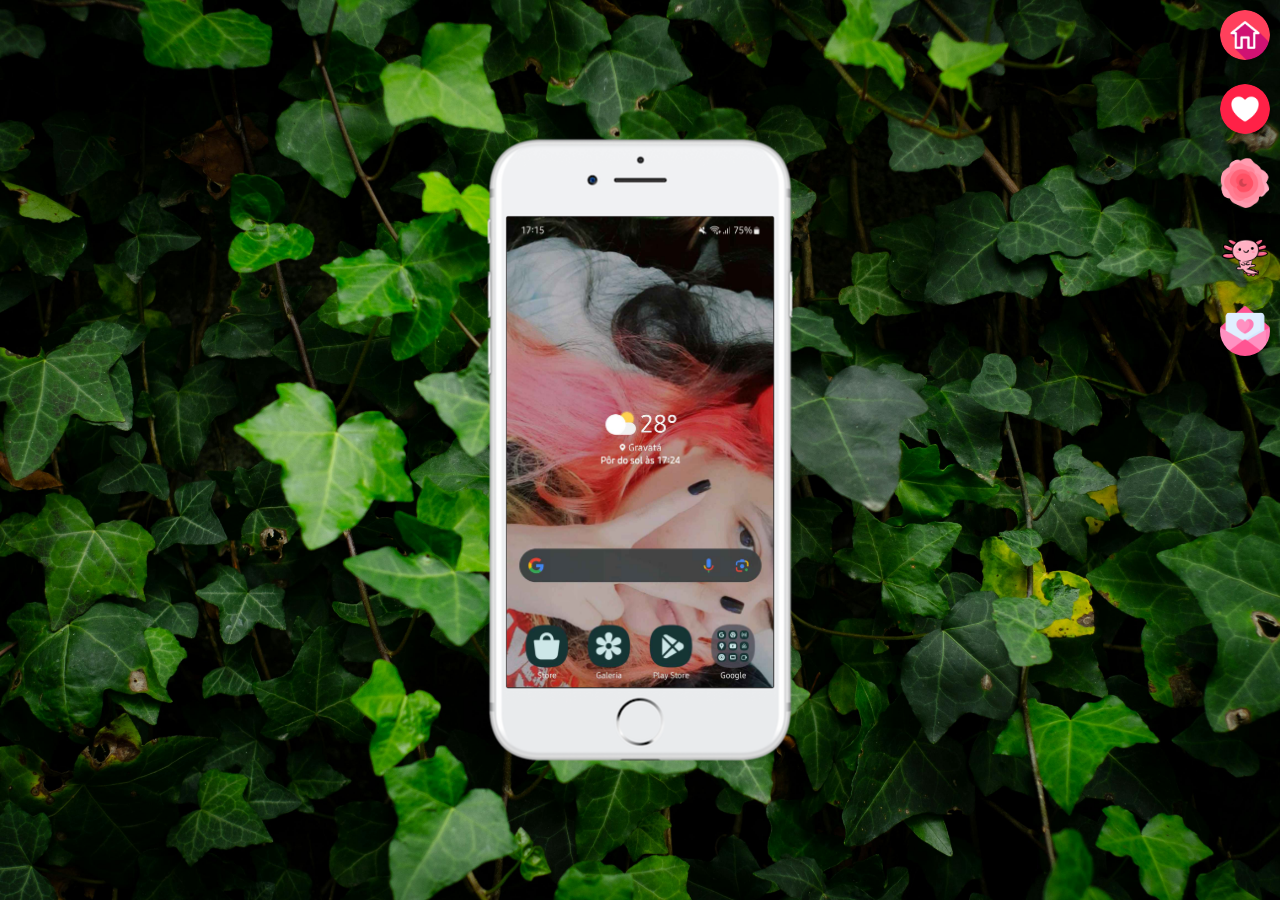
<file: index.html>
<!DOCTYPE html>
<html lang="pt-br">
<head>
    <meta charset="UTF-8">
    <meta name="viewport" content="width=device-width, initial-scale=1.0">
    <link rel="shortcut icon" href="favicon.ico" type="image/x-icon">
    <title>2 Aninhos e 7 meseszinhos</title>
    <link rel="stylesheet" href="estilos/style.css">
    <link rel="shortcut icon" href="favicon.ico" type="image/x-icon">
</head>
<body>
    <main>
        <section id="telefone">
            <iframe src="home.html" name="tela" id="tela" frameborder="0">
                Seu navegador não é compativél. Tente outro
            </iframe>
        </section>
        <section id="redes-sociais">
            <a href="home.html" target="tela"><img src="imagens/logo-home.png" alt=""></a><br>
            <a href="youtube.html" target="tela"><img src="imagens/logo-heart.png" alt=""></a><br>
            <a href="github.html" target="tela"><img src="imagens/logo-rose.png" alt=""></a><br>
            <a href="instagram.html" target="tela"><img src="imagens/logo-axolotl.png" alt=""></a><br>
            <a href="facebook.html" target="tela"><img src="imagens/logo-letter.png" alt=""></a><br>
        </section>
    </main>
</body>
</html>
</file>
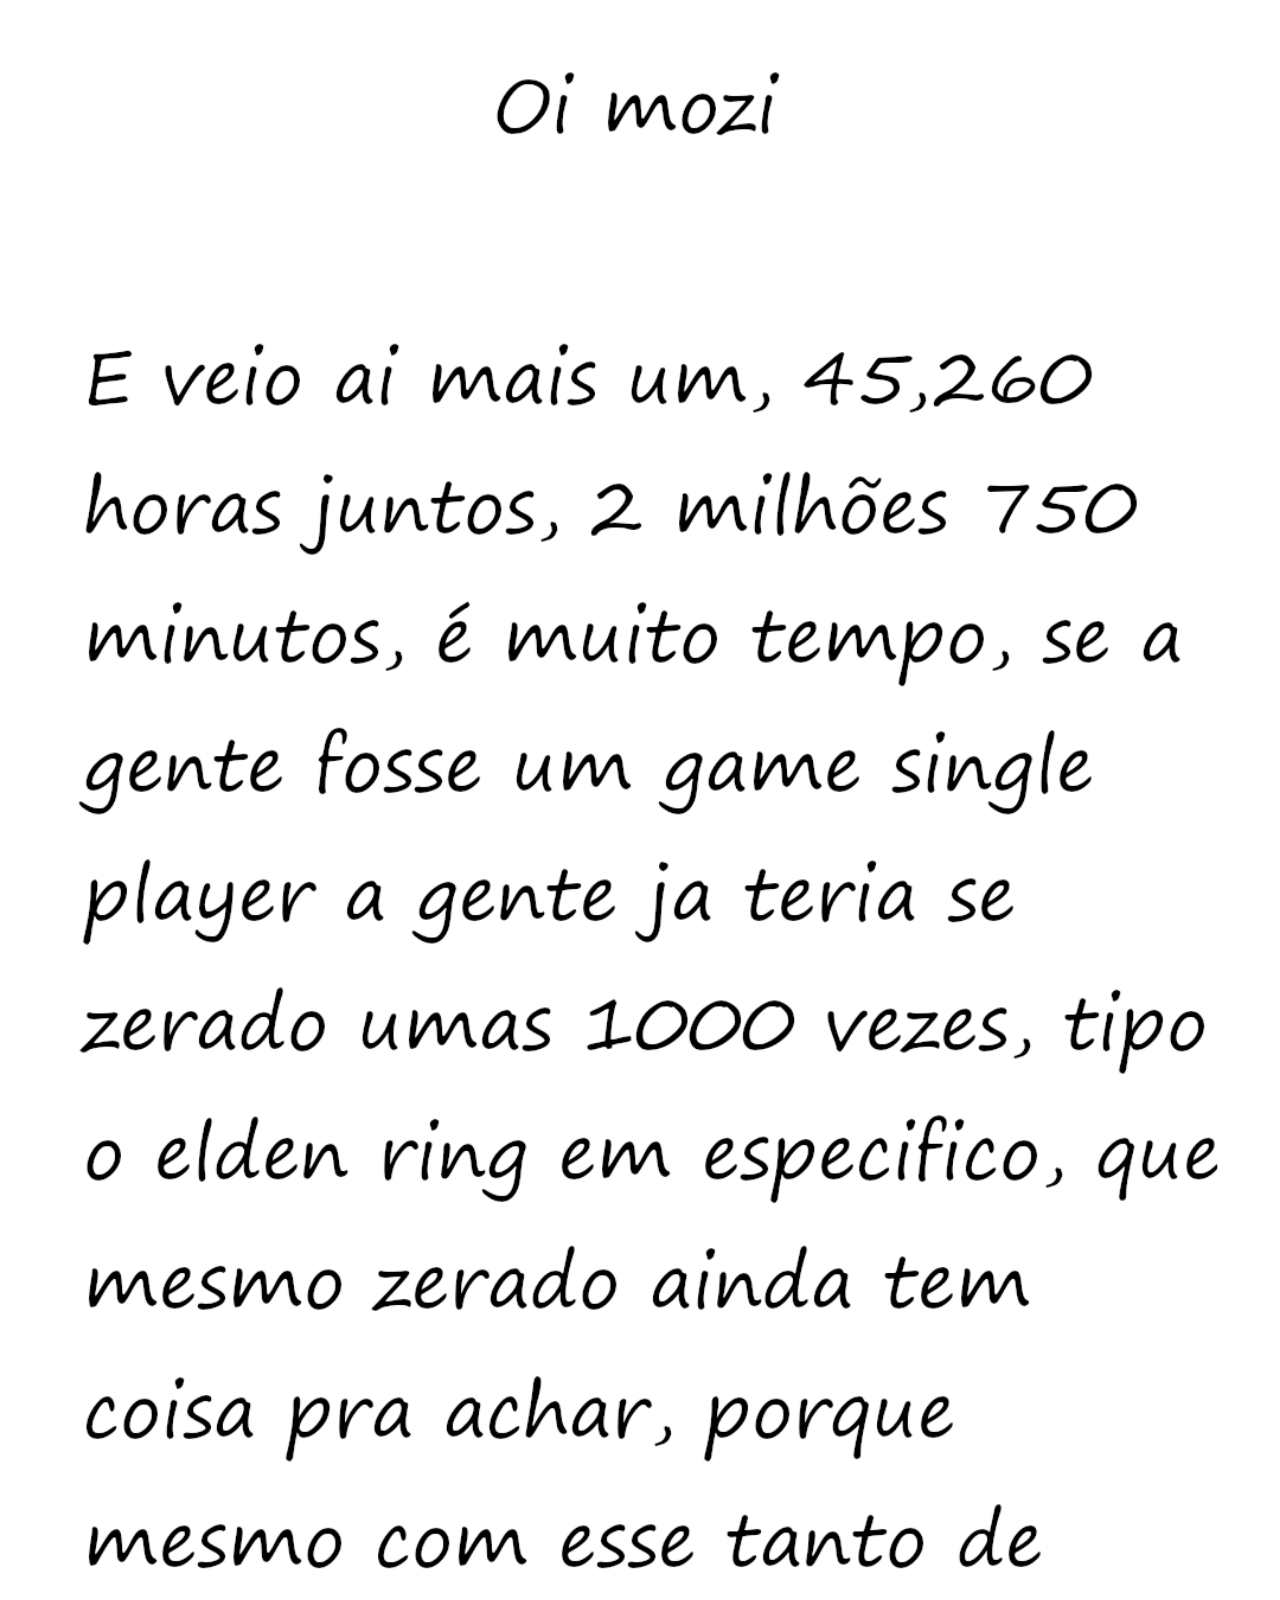
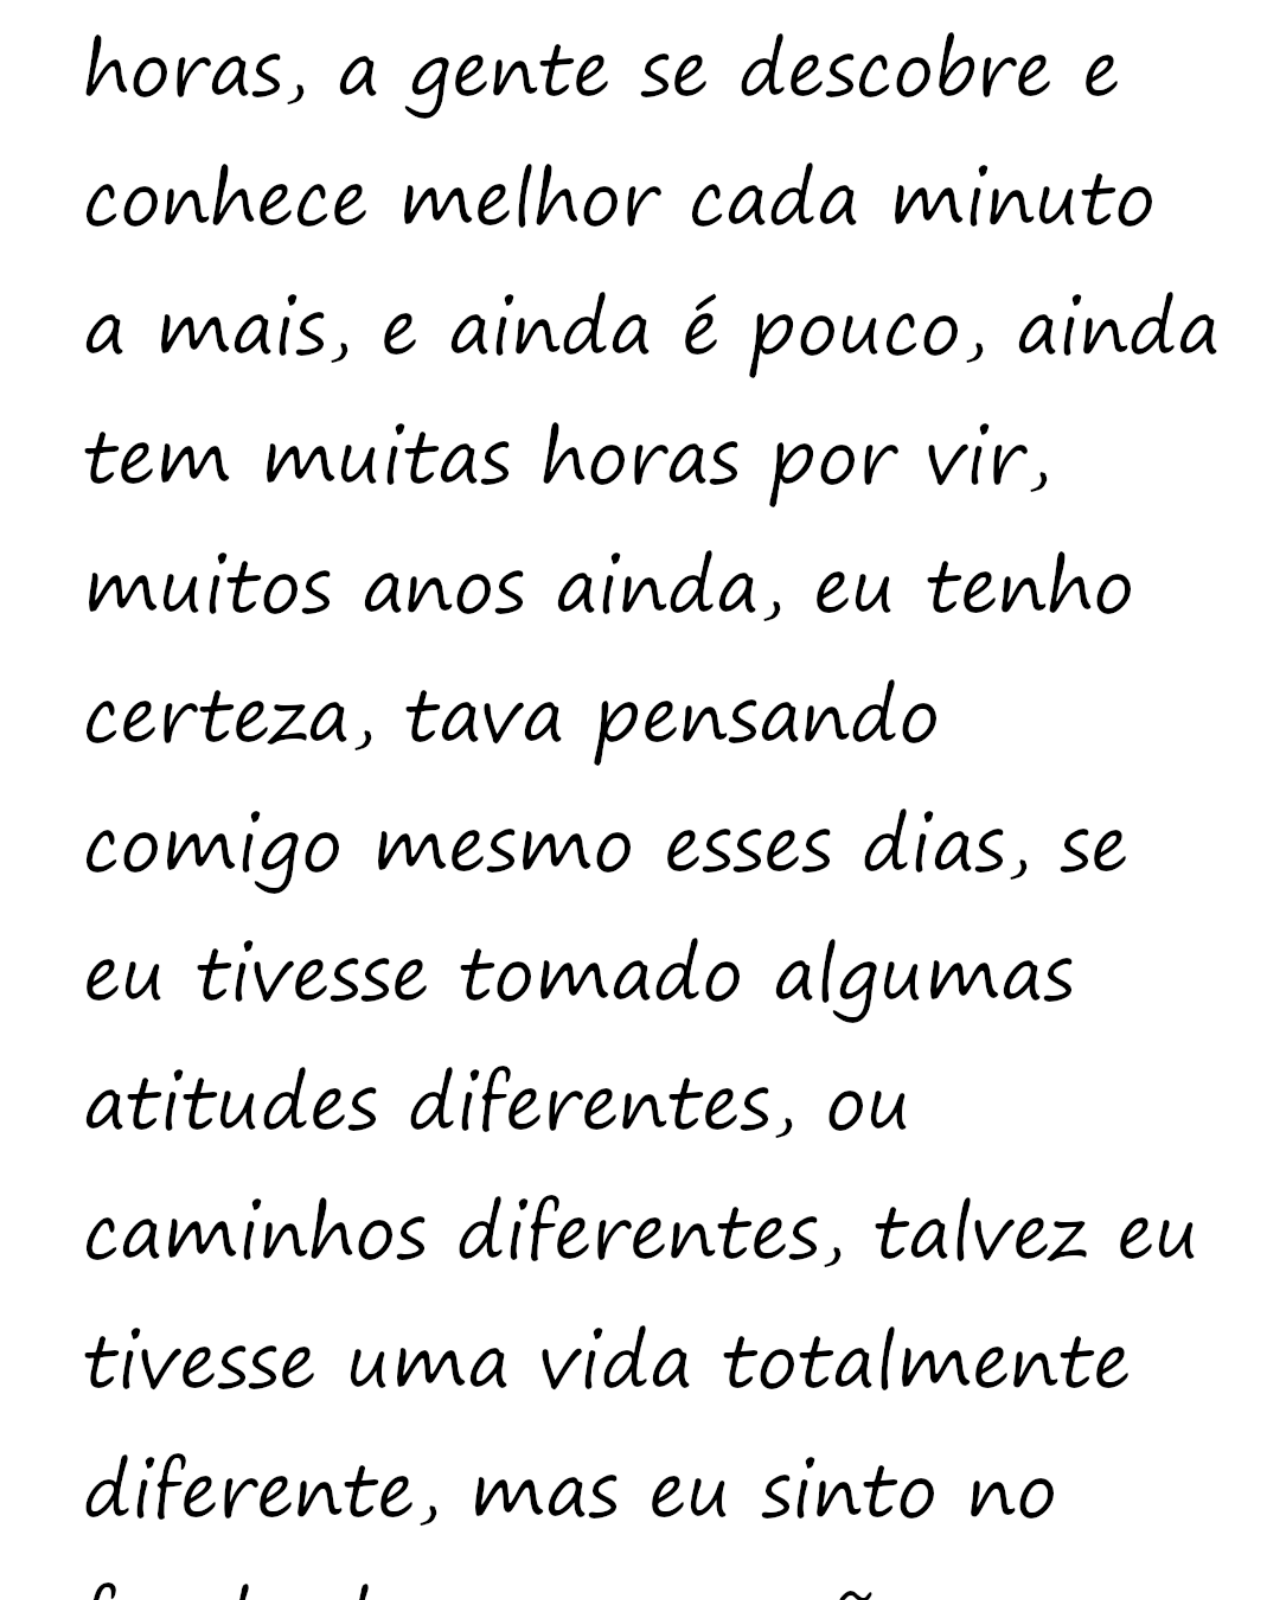
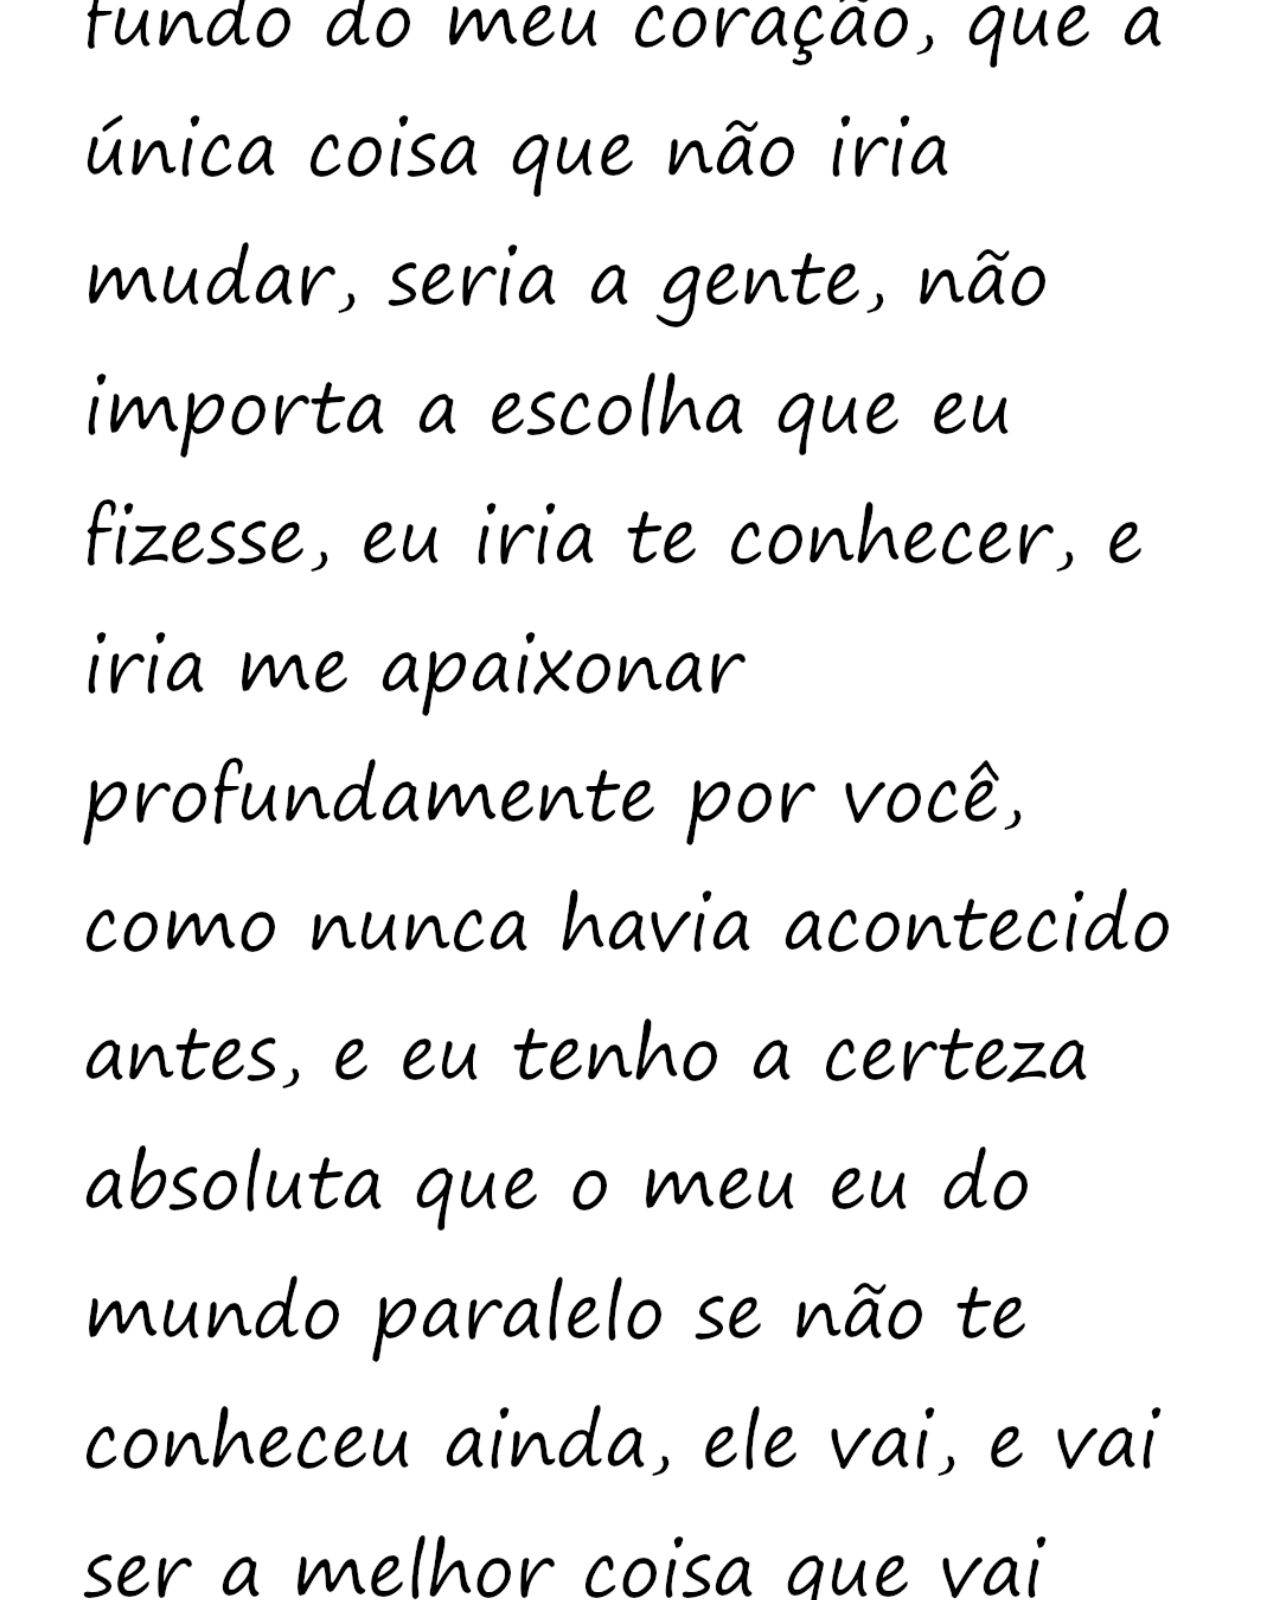
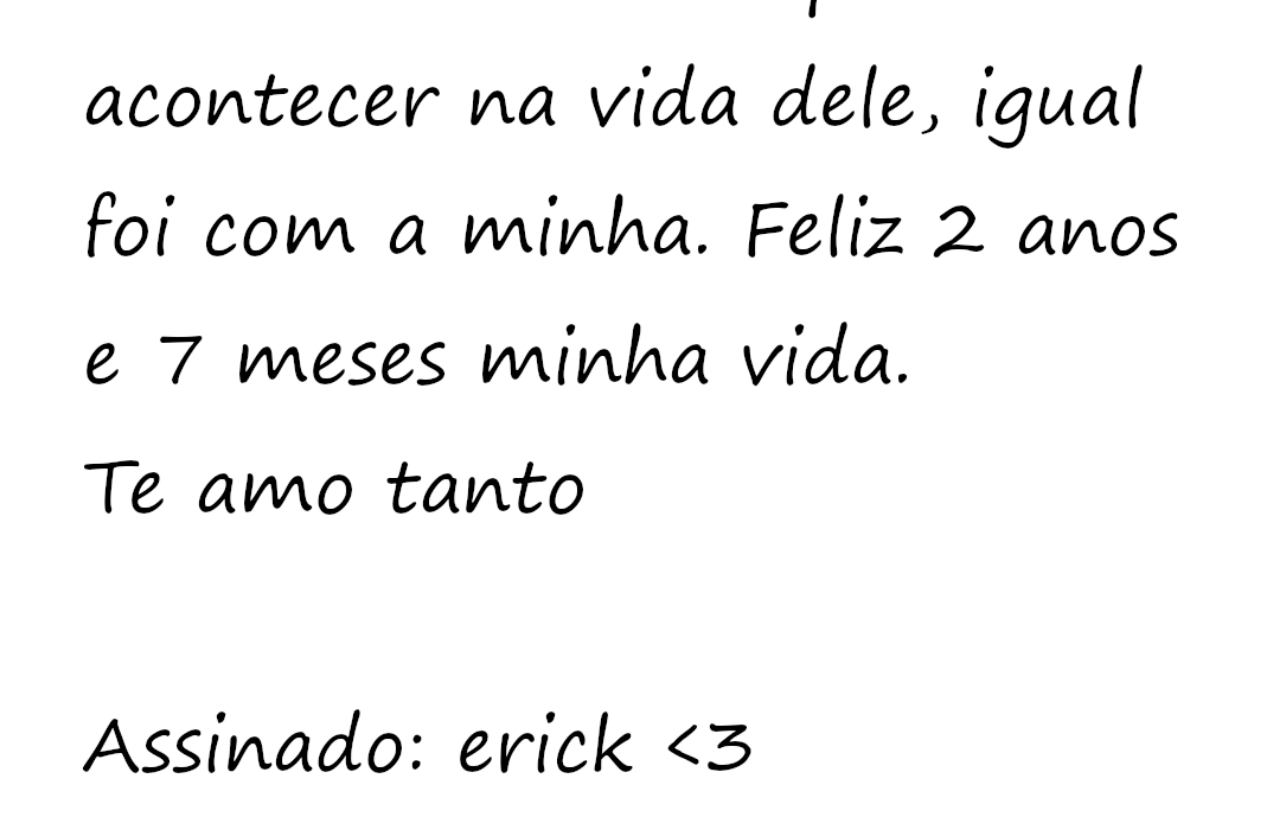
<file: facebook.html>
<!DOCTYPE html>
<html lang="pt-br">
<head>
    <meta charset="UTF-8">
    <meta name="viewport" content="width=device-width, initial-scale=1.0">
    <title>Facebook</title>
    <link rel="stylesheet" href="estilos/social.css">
</head>
<body>
    <img src="imagens/roll-end.png" alt="loveletter">
</body>
</html>
</file>
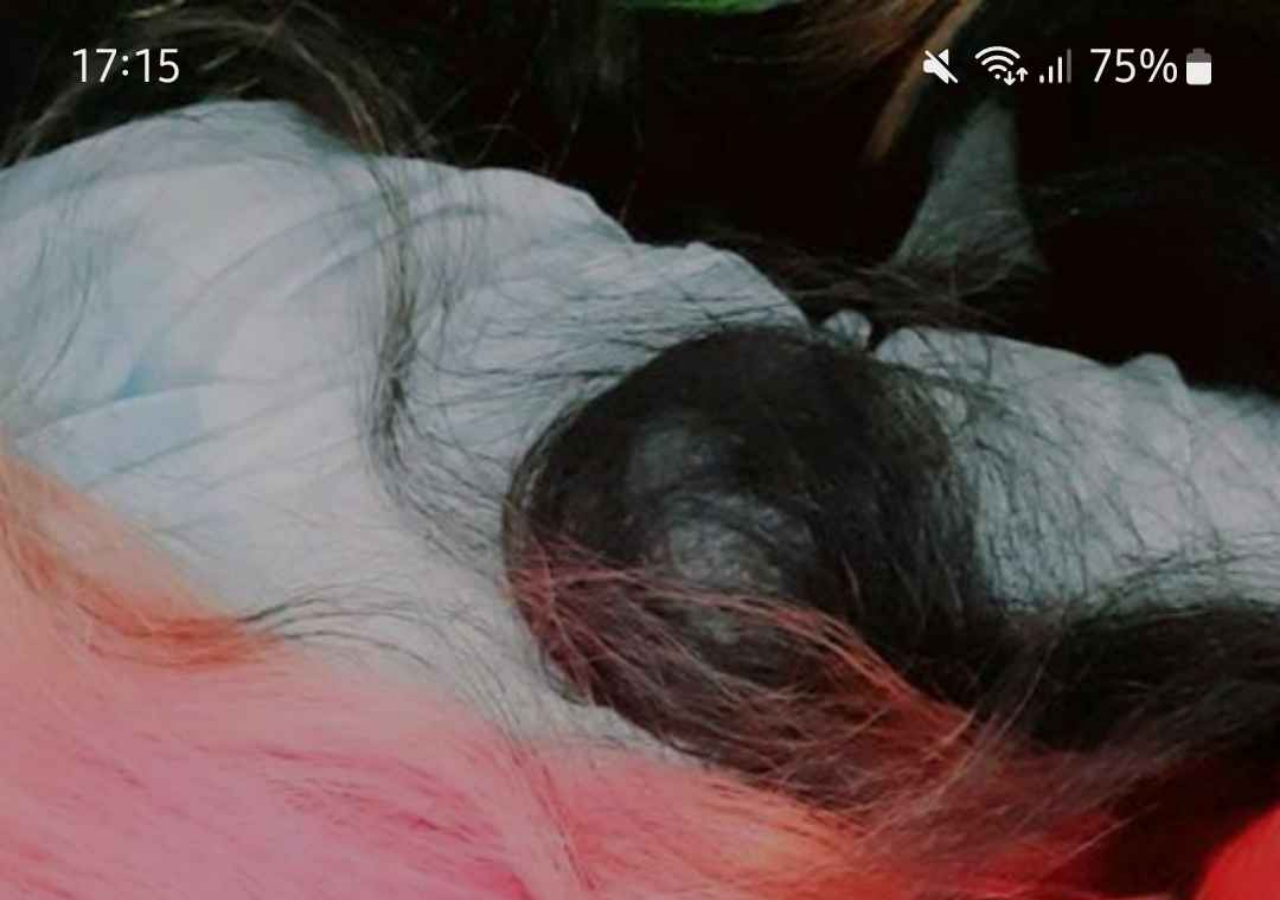
<file: home.html>
<!DOCTYPE html>
<html lang="pt-br">
<head>
    <meta charset="UTF-8">
    <meta name="viewport" content="width=device-width, initial-scale=1.0">
    <title>Home</title>
    <style>
        * {
            margin: 0px;
            padding: 0px;
        }

        body {
            width: 90vw;
            height: 90vh;
            background: black url('imagens/tela-home.jpg') no-repeat top center;
            background-size: cover;
        }
    </style>
</head>
<body>
    
</body>
</html>
</file>
<file: estilos/style.css>
@charset "UTF-8";

* {
    margin: 0px;
    padding: 0px;
    font-family: Arial, Helvetica, sans-serif;
}

html, body {
    height: 100vh;
    width: 100vw;
    background-color: black;
}

body {
    background: url('../imagens/fundo-wall.jpg') no-repeat top center;
    background-size: cover;
    background-attachment: fixed;
}

main {
    position: relative;
    height: 100vh;

}

section#telefone {
    position: absolute;
    top: 50%;
    left: 50%;
    transform: translate(-50%, -50%);
    height: 627px;
    width: 311px;
    background: url('../imagens/frame-iphone.png') no-repeat;
}

iframe#tela {
    position: relative;
    top: 80px;
    left: 22px;
    width: 267px;
    height: 471px;
}

section#redes-sociais {
    text-align: right;
}

section#redes-sociais img {
    width: 50px;
    margin: 10px;
    border-radius: 50%;
    box-shadow: 2px 2px 5px rgba(0, 0, 0, 0.400);
    box-sizing: border-box;
}

section#redes-sociais img:hover {
    border: 2px solid rgba(255, 255, 255, 0.603);
    transform: translate(-3px, -3px);
    box-shadow: 5px 5px 10px rgba(0, 0, 0, 0.600);
    transition: transform .3s, border 1s;
}
</file>
<file: estilos/social.css>
* {
    margin: 0px;
    padding: 0px;
    font-family: Arial, Helvetica, sans-serif;
}

::-webkit-scrollbar {
    width: 0px;
    height: 0px;
}

img {
    width: 100vw;
}

a {
    display: block;
    background-color: darkred;
    color: white;
    padding: 20px;
    text-align: center;
    font-weight: bolder;
    text-decoration: none;
}

a:hover {
    background-color: rgb(255, 40, 40);
}
</file>
